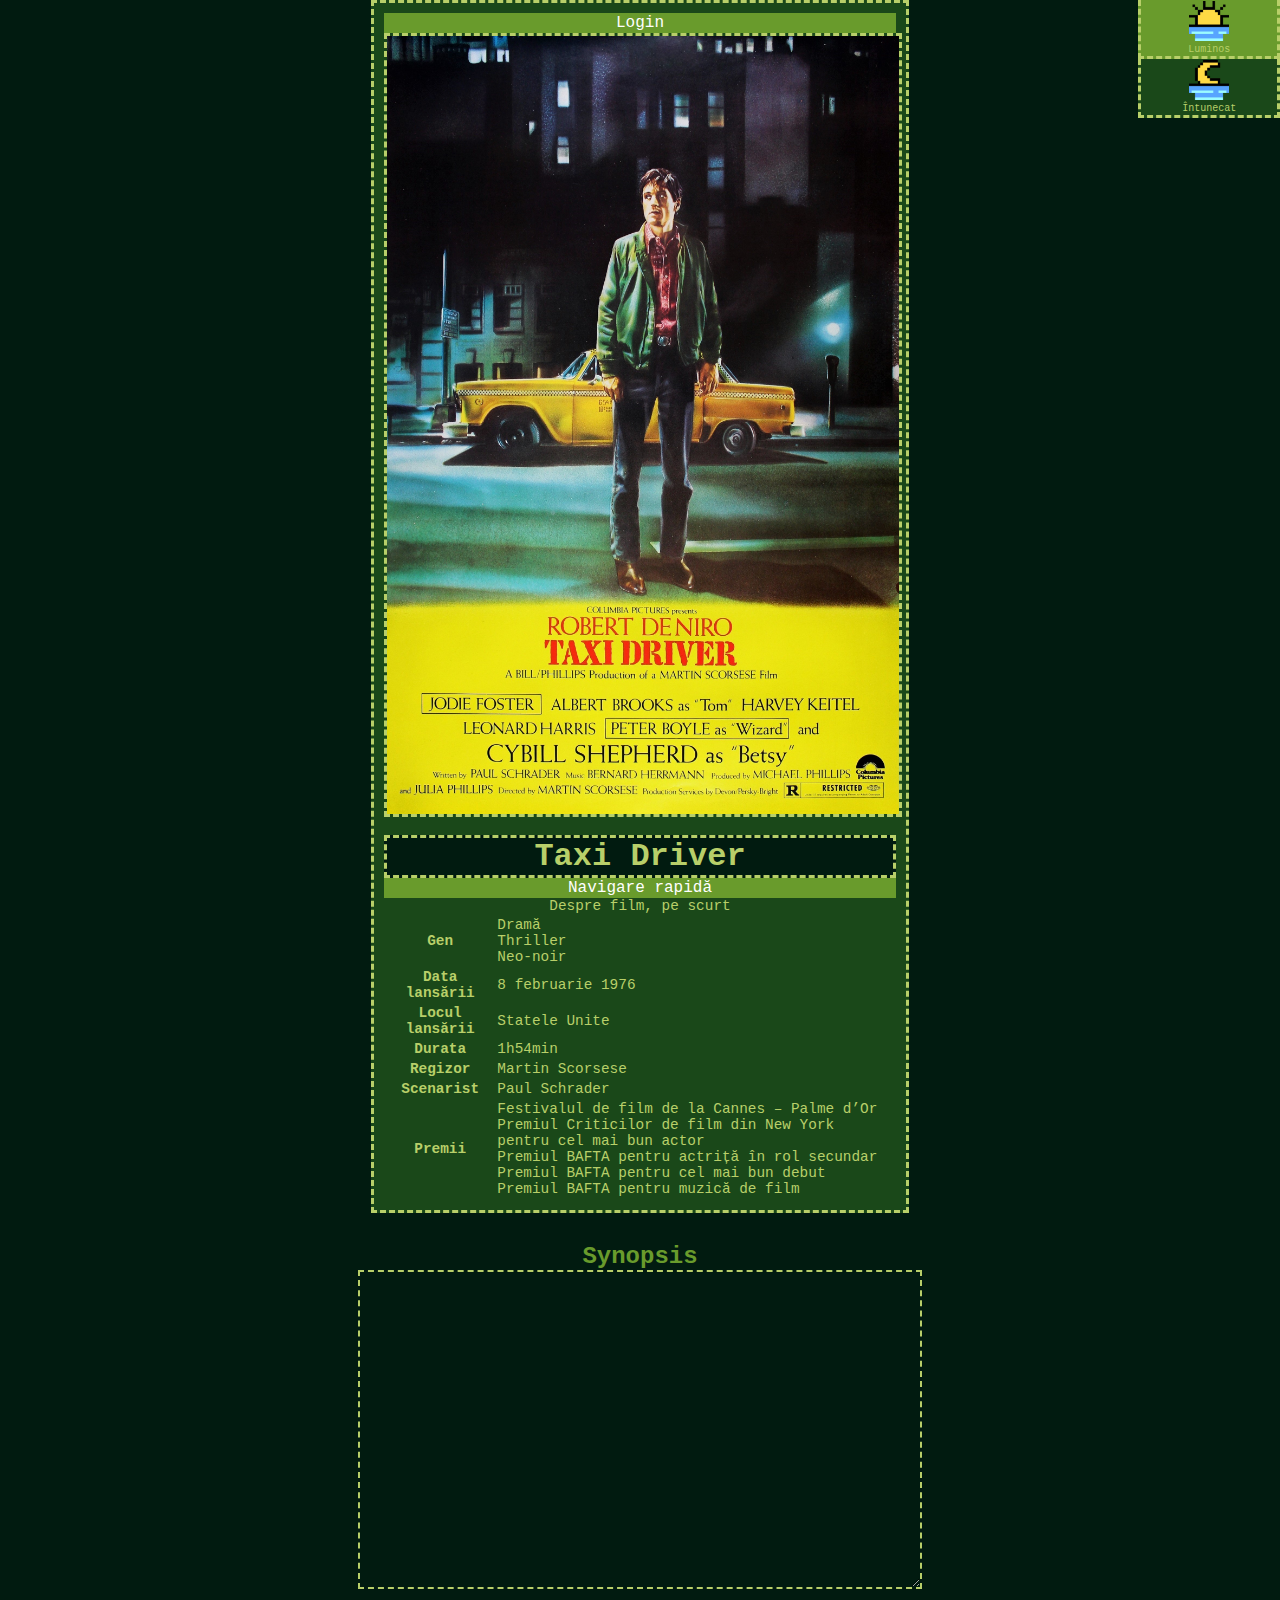
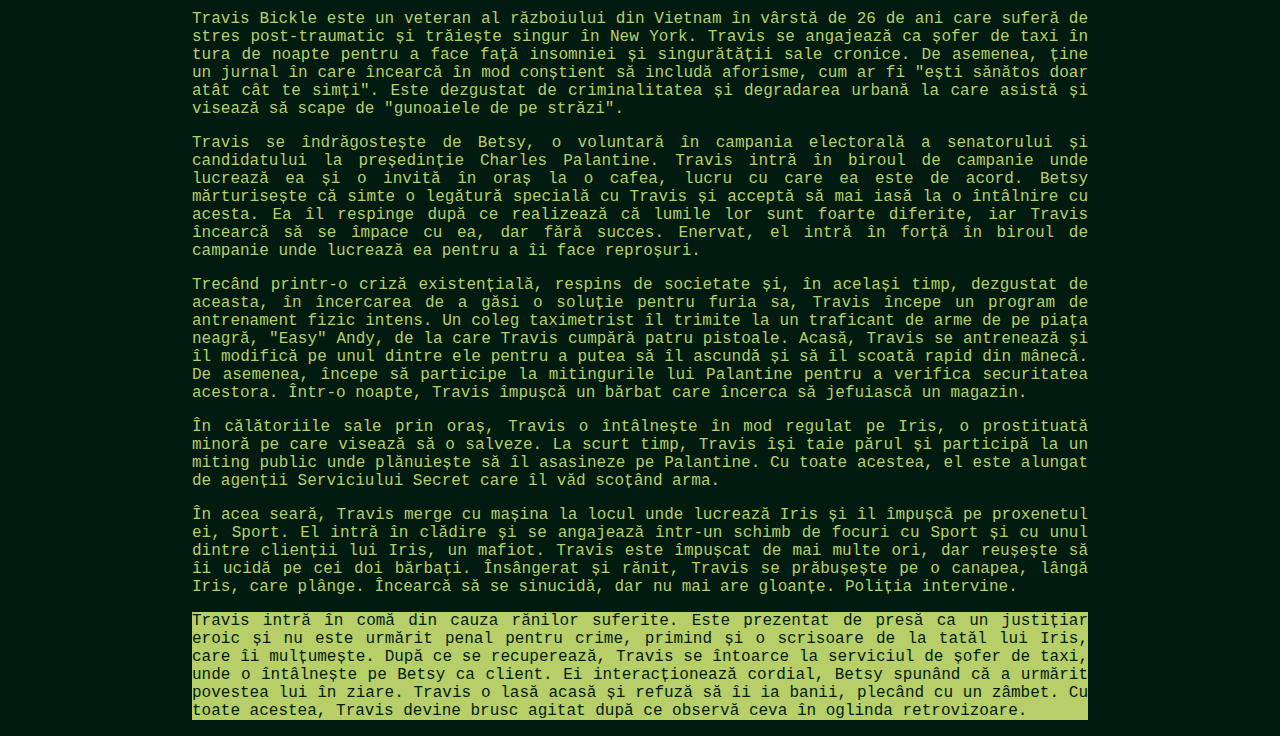
<file: Index.html>
<!DOCTYPE html>
<html lang="ro">

<head>
	<meta charset="UTF-8">
	<title>Taxi Driver</title>
	<link rel="icon" type="image/x-icon" href="poze/movie-ticket.png">
	<link rel="stylesheet" href="stil.css">
</head>

<body>
	<div class="coloana stanga">

	<button class="buton" id="login">Login</button>
	<div id="id01" class="modal">
		<span id="close">&times;</span>
	<form class="modal-content animate" action="/action_page.php">
    	<div class="container">
    		<label for="uname"><b>Username</b></label>
    			<input type="text" placeholder="Introduceti Username" name="user" required>
      		<label for="psw"><b>Password</b></label>
      			<input type="password" placeholder="Introduceti Parola" name="pass" required>
	<button class="buton" type="submit">Login</button>
    </div>
  	</form>
	</div>

		<img id="poster" src="poze/poster.jpg" alt="Poster" width="283" height="430" title="Posterul filmului">

		<br>

		<header>
			<h1 title="Titlul filmului">Taxi Driver</h1>
		</header>

		<div class="meniu">
			<button class="buton">Navigare rapidă</button>
			<nav class="continut">
				<a id="imdb" href="https://www.imdb.com/title/tt0075314/" target="_blank">Pagina IMDb</a>
				<a href="Index.html">Pagina principală</a>
				<a href="Distribuție.html" target="_self">Distribuție</a>
				<a href="Galerie.html">Galerie</a>
				<a href="Review-uri.html">Review-uri</a>
				<a href="Quiz.html">Quiz</a>
			</nav>
		</div>
		<div class="sticky">
			<aside title="Informații generale">

				<table>
					<caption>Despre film, pe scurt</caption>
					<tr>
						<th>Gen</th>
						<td>Dramă<br>Thriller<br>Neo-noir</td>
					</tr>
					<tr>
						<th>Data lansării</th>
						<td>8 februarie 1976</td>
					</tr>
					<tr>
						<th>Locul lansării</th>
						<td>Statele Unite</td>
					</tr>
					<tr>
						<th>Durata</th>
						<td>1h54min</td>
					</tr>
					<tr>
						<th>Regizor</th>
						<td>Martin Scorsese</td>
					</tr>
					<tr>
						<th>Scenarist</th>
						<td>Paul Schrader</td>
					</tr>
					<tr>
						<th>Premii</th>
						<td>Festivalul de film de la Cannes – Palme d’Or<br>
							Premiul Criticilor de film din New York pentru cel mai bun actor<br>
							Premiul BAFTA pentru actriță în rol secundar<br>
							Premiul BAFTA pentru cel mai bun debut<br>
							Premiul BAFTA pentru muzică de film<br>
						</td>
					</tr>
				</table>
			</aside>
		</div>
	</div>
	<div class="coloana dreapta">
		<div class="toggle">
			<button id="light" class="light" title="Light mode">
				<img id="buton_light" src="poze/sunrise.png" width="40" height="40">
				<div>Luminos</div>
			</button>
			<button id="dark" class="dark" title="Dark mode">
				<img id="buton_light" src="poze/night.png" width="40" height="40">
				<div>Întunecat</div>
			</button>
		  </div>
		<section class="rezumat">
			<h2 id="c1">Synopsis</h2>
			<div id="trailer">
				<iframe src="https://www.youtube.com/embed/UUxD4-dEzn0" title="YouTube video player"
					allow="accelerometer; autoplay; clipboard-write; encrypted-media; gyroscope; picture-in-picture"
					allowfullscreen></iframe>
			</div>
			<p>Travis Bickle este un veteran al războiului din Vietnam în vârstă de 26 de ani care suferă de stres
				post-traumatic și trăiește singur în New York. Travis se angajează ca șofer de taxi în tura de noapte
				pentru a face față insomniei și singurătății sale cronice. De asemenea, ține un jurnal în care încearcă
				în mod conștient să includă aforisme, cum ar fi "ești sănătos doar atât cât te simți". Este dezgustat de
				criminalitatea și degradarea urbană la care asistă și visează să scape de "gunoaiele de pe străzi".</p>
			<p>Travis se îndrăgostește de Betsy, o voluntară în campania electorală a senatorului și candidatului la
				președinție Charles Palantine. Travis intră în biroul de campanie unde lucrează ea și o invită în oraș
				la o cafea, lucru cu care ea este de acord. Betsy mărturisește că simte o legătură specială cu Travis și
				acceptă să mai iasă la o întâlnire cu acesta. Ea îl respinge după ce realizează că lumile lor sunt
				foarte diferite, iar Travis încearcă să se împace cu ea, dar fără succes. Enervat, el intră în forță în
				biroul de campanie unde lucrează ea pentru a îi face reproșuri.</p>
			<p>Trecând printr-o criză existențială, respins de societate și, în același timp, dezgustat de aceasta, în
				încercarea de a găsi o soluție pentru furia sa, Travis începe un program de antrenament fizic intens. Un
				coleg taximetrist îl trimite la un traficant de arme de pe piața neagră, "Easy" Andy, de la care Travis
				cumpără patru pistoale. Acasă, Travis se antrenează și îl modifică pe unul dintre ele pentru a putea să
				îl ascundă și să îl scoată rapid din mânecă. De asemenea, începe să participe la mitingurile lui
				Palantine pentru a verifica securitatea acestora. Într-o noapte, Travis împușcă un bărbat care încerca
				să jefuiască un magazin.</p>
			<p>În călătoriile sale prin oraș, Travis o întâlnește în mod regulat pe Iris, o prostituată minoră pe care
				visează să o salveze. La scurt timp, Travis își taie părul și participă la un miting public unde
				plănuiește să îl asasineze pe Palantine. Cu toate acestea, el este alungat de agenții Serviciului Secret
				care îl văd scoțând arma.</p>
			<p>În acea seară, Travis merge cu mașina la locul unde lucrează Iris și îl împușcă pe proxenetul ei, Sport.
				El intră în clădire și se angajează într-un schimb de focuri cu Sport și cu unul dintre clienții lui
				Iris, un mafiot. Travis este împușcat de mai multe ori, dar reușește să îi ucidă pe cei doi bărbați.
				Însângerat și rănit, Travis se prăbușește pe o canapea, lângă Iris, care plânge. Încearcă să se
				sinucidă, dar nu mai are gloanțe. Poliția intervine.</p>
			<p>Travis intră în comă din cauza rănilor suferite. Este prezentat de presă ca un justițiar eroic și nu este
				urmărit penal pentru crime, primind și o scrisoare de la tatăl lui Iris, care îi mulțumește. După ce se
				recuperează, Travis se întoarce la serviciul de șofer de taxi, unde o întâlnește pe Betsy ca client. Ei
				interacționează cordial, Betsy spunând că a urmărit povestea lui în ziare. Travis o lasă acasă și refuză
				să îi ia banii, plecând cu un zâmbet. Cu toate acestea, Travis devine brusc agitat după ce observă ceva
				în oglinda retrovizoare.</p>
		</section>
	</div>
<script type="text/javascript" src="scriptIndex.js"></script>
</body>

</html>
</file>
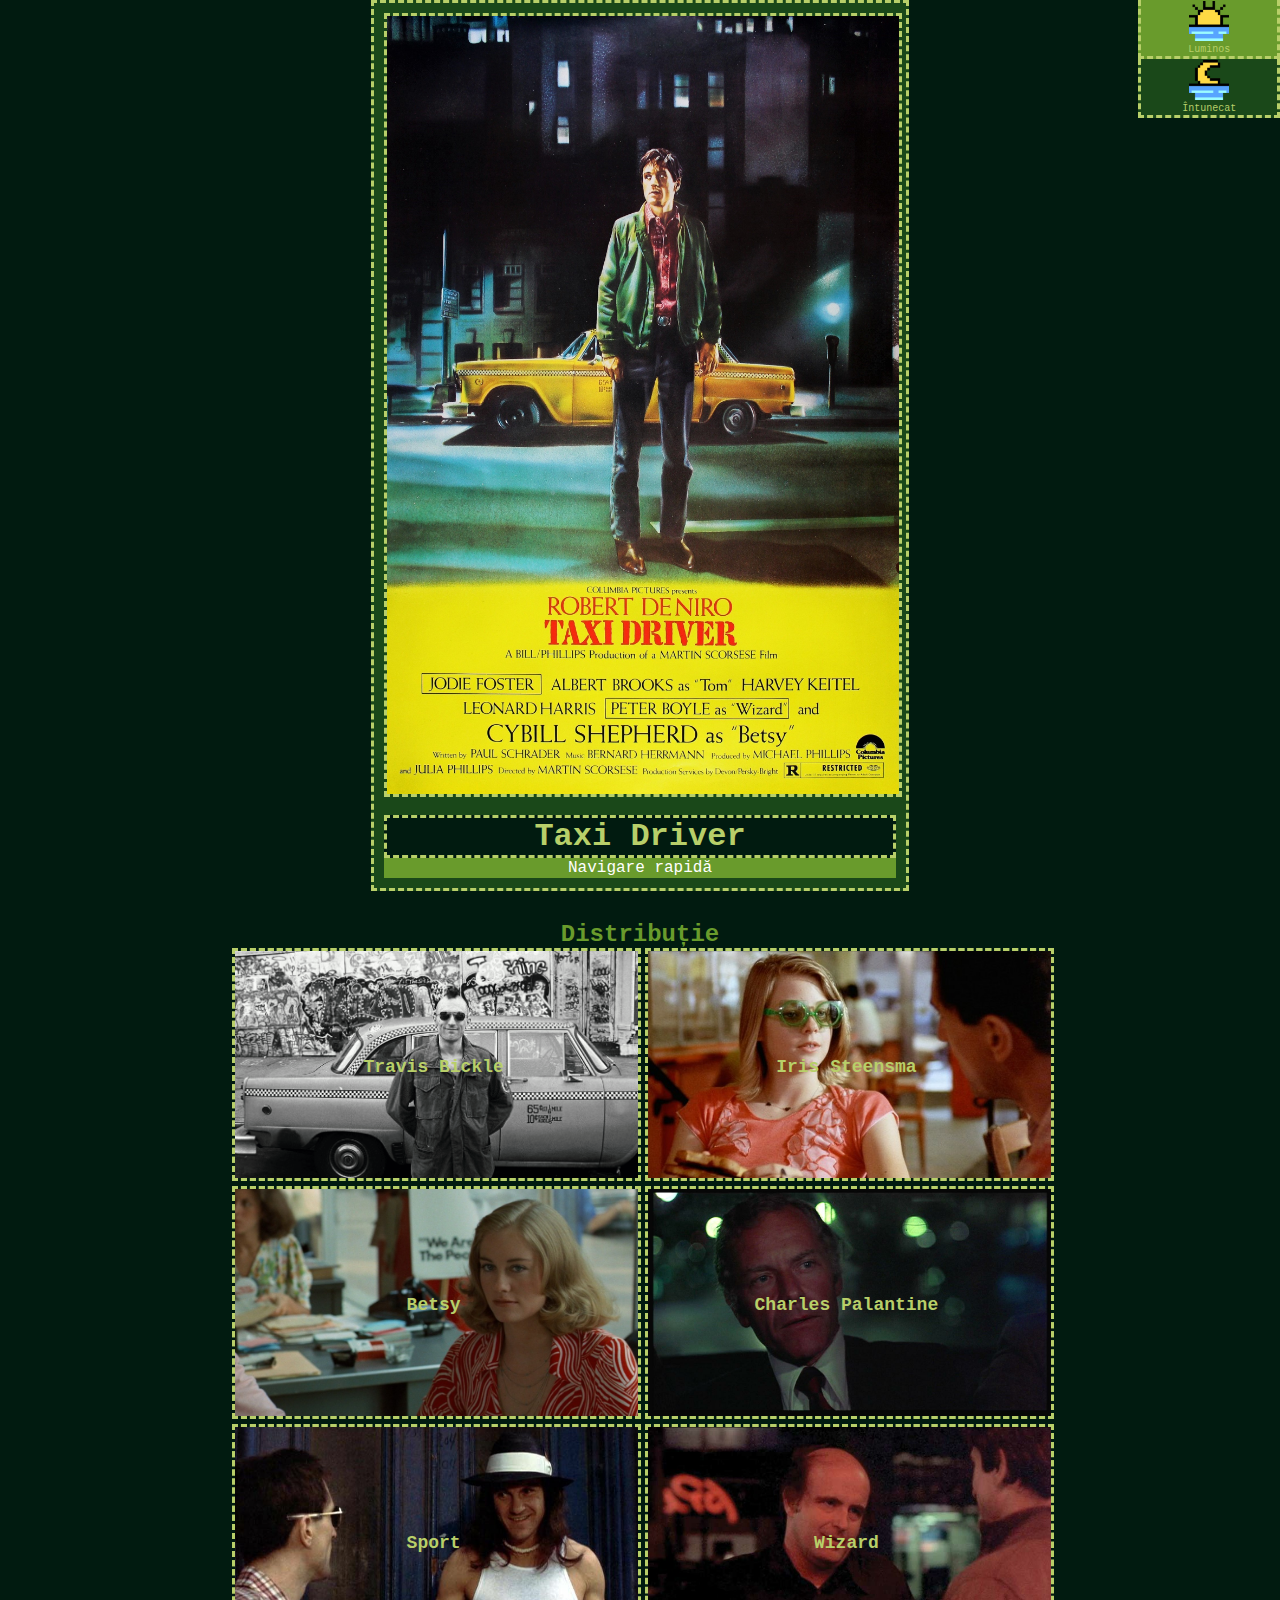
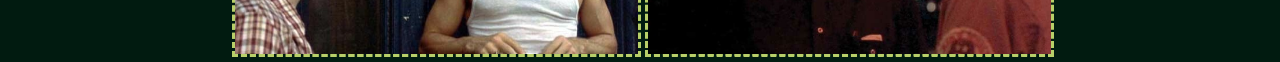
<file: Distribuție.html>
<!DOCTYPE html>
<html lang="ro">

<head>
	<meta charset="UTF-8">
	<title>Taxi Driver -> Distribuție</title>
	<link rel="icon" type="image/x-icon" href="poze/movie-ticket.png">
	<link rel="stylesheet" href="stil.css">
</head>

<body>
	<div class="toggle">
		<button id="light" class="light" title="Light mode">
			<img id="buton_light" src="poze/sunrise.png" width="40" height="40">
			<div>Luminos</div>
		</button>
		<button id="dark" class="dark" title="Dark mode">
			<img id="buton_light" src="poze/night.png" width="40" height="40">
			<div>Întunecat</div>
		</button>
	  </div>
	<div class="coloana stanga">
		<img id="poster" src="poze/poster.jpg" alt="Poster" width="283" height="430" title="Posterul filmului">

		<br>

		<header>
			<h1 title="Titlul filmului">Taxi Driver</h1>
		</header>

		<div class="meniu">
			<button class="buton">Navigare rapidă</button>
			<nav class="continut">
				<a id="imdb" href="https://www.imdb.com/title/tt0075314/" target="_blank">Pagina IMDb</a>
				<a href="Index.html">Pagina principală</a>
				<a href="Distribuție.html" target="_self">Distribuție</a>
				<a href="Galerie.html">Galerie</a>
				<a href="Review-uri.html">Review-uri</a>
				<a href="Quiz.html">Quiz</a>
			</nav>
		</div>
	</div>

	<div class="coloana dreapta">
		<section id="distributie">
			<h2 id="c2">Distribuție</h2>
			<div class="grup">
			<div class="personaj">
				<a href="https://www.imdb.com/name/nm0000134/?ref_=tt_ov_st" target="_blank">
					<div class="dupa">
						<img src="poze/deniro.jpg" alt="Robert De Niro">
						<div class="nume dupa">Robert De Niro</div>
					</div>
					<div class="inainte">
						<img src="poze/travis.jpg" alt="Travis">
						<div class="nume">Travis Bickle</div>
					</div>
				</a>
			</div>
			<div class="personaj">
				<a href="https://www.imdb.com/name/nm0000149/?ref_=tt_ov_st" target="_blank">
					<div class="dupa">
						<img src="poze/foster.jpg" alt="Jodie Foster">
						<div class="nume dupa">Jodie Foster</div>
					</div>
					<div class="inainte">
						<img src="poze/iris.jpg" alt="Iris">
						<div class="nume">Iris Steensma</div>
					</div>
				</a>
			</div>
			</div>
			<div class="grup">
			<div class="personaj">
				<a href="https://www.imdb.com/name/nm0001732/?ref_=tt_ov_st" target="_blank">
					<div class="dupa">
						<img src="poze/cybill.jpg" alt="Cybill Shepherd">
						<div class="nume dupa">Cybill Shepherd</div>
					</div>
					<div class="inainte">
						<img src="poze/betsy.jpg" alt="Betsy">
						<div class="nume">Betsy</div>
					</div>
				</a>
			</div>
			<div class="personaj">
				<a href="https://www.imdb.com/name/nm0364997/?ref_=ttfc_fc_cl_t15" target="_blank">
					<div class="dupa">
						<img src="poze/harris.jpg" alt="Leonard Harris">
						<div class="nume dupa">Leonard Harris</div>
					</div>
					<div class="inainte">
						<img src="poze/palentine.jpg" alt="Palentine">
						<div class="nume">Charles Palantine</div>
					</div>
				</a>
			</div>
			</div>
			<div class="grup">
			<div class="personaj">
				<a href="https://www.imdb.com/name/nm0000172/?ref_=ttfc_fc_cl_t18" target="_blank">
					<div class="dupa">
						<img src="poze/keitel.jpg" alt="Harvey Keitel">
						<div class="nume dupa">Harvey Keitel</div>
					</div>
					<div class="inainte">
						<img src="poze/sport.jpg" alt="Sport">
						<div class="nume">Sport</div>
					</div>
				</a>
			</div>
			<div class="personaj">
				<a href="https://www.imdb.com/name/nm0001967/?ref_=ttfc_fc_cl_t6" target="_blank">
					<div class="dupa">
						<img src="poze/boyle.jpg" alt="Peter Boyle">
						<div class="nume dupa">Peter Boyle</div>
					</div>
					<div class="inainte">
						<img src="poze/wizard.jpg" alt="Wizard">
						<div class="nume">Wizard</div>
					</div>
				</a>
			</div>
			</div>
<!--			<div class="grup">
			<div class="personaj">
				<a href="https://www.imdb.com/name/nm0000983/?ref_=ttfc_fc_cl_t7" target="_blank">
					<div class="dupa">
						<img src="poze/brooks.jpg" alt="Albert Brooks">
						<div class="nume">Albert Brooks</div>
					</div>
					<div class="inainte">
						<img src="poze/tom.jpg" alt="Tom">
						<div class="nume">Tom</div>
					</div>
				</a>
			</div>
			</div> -->
		</section>
	</div>
<script type="text/javascript" src="scriptDistributie.js"></script>
</body>

</html>
</file>
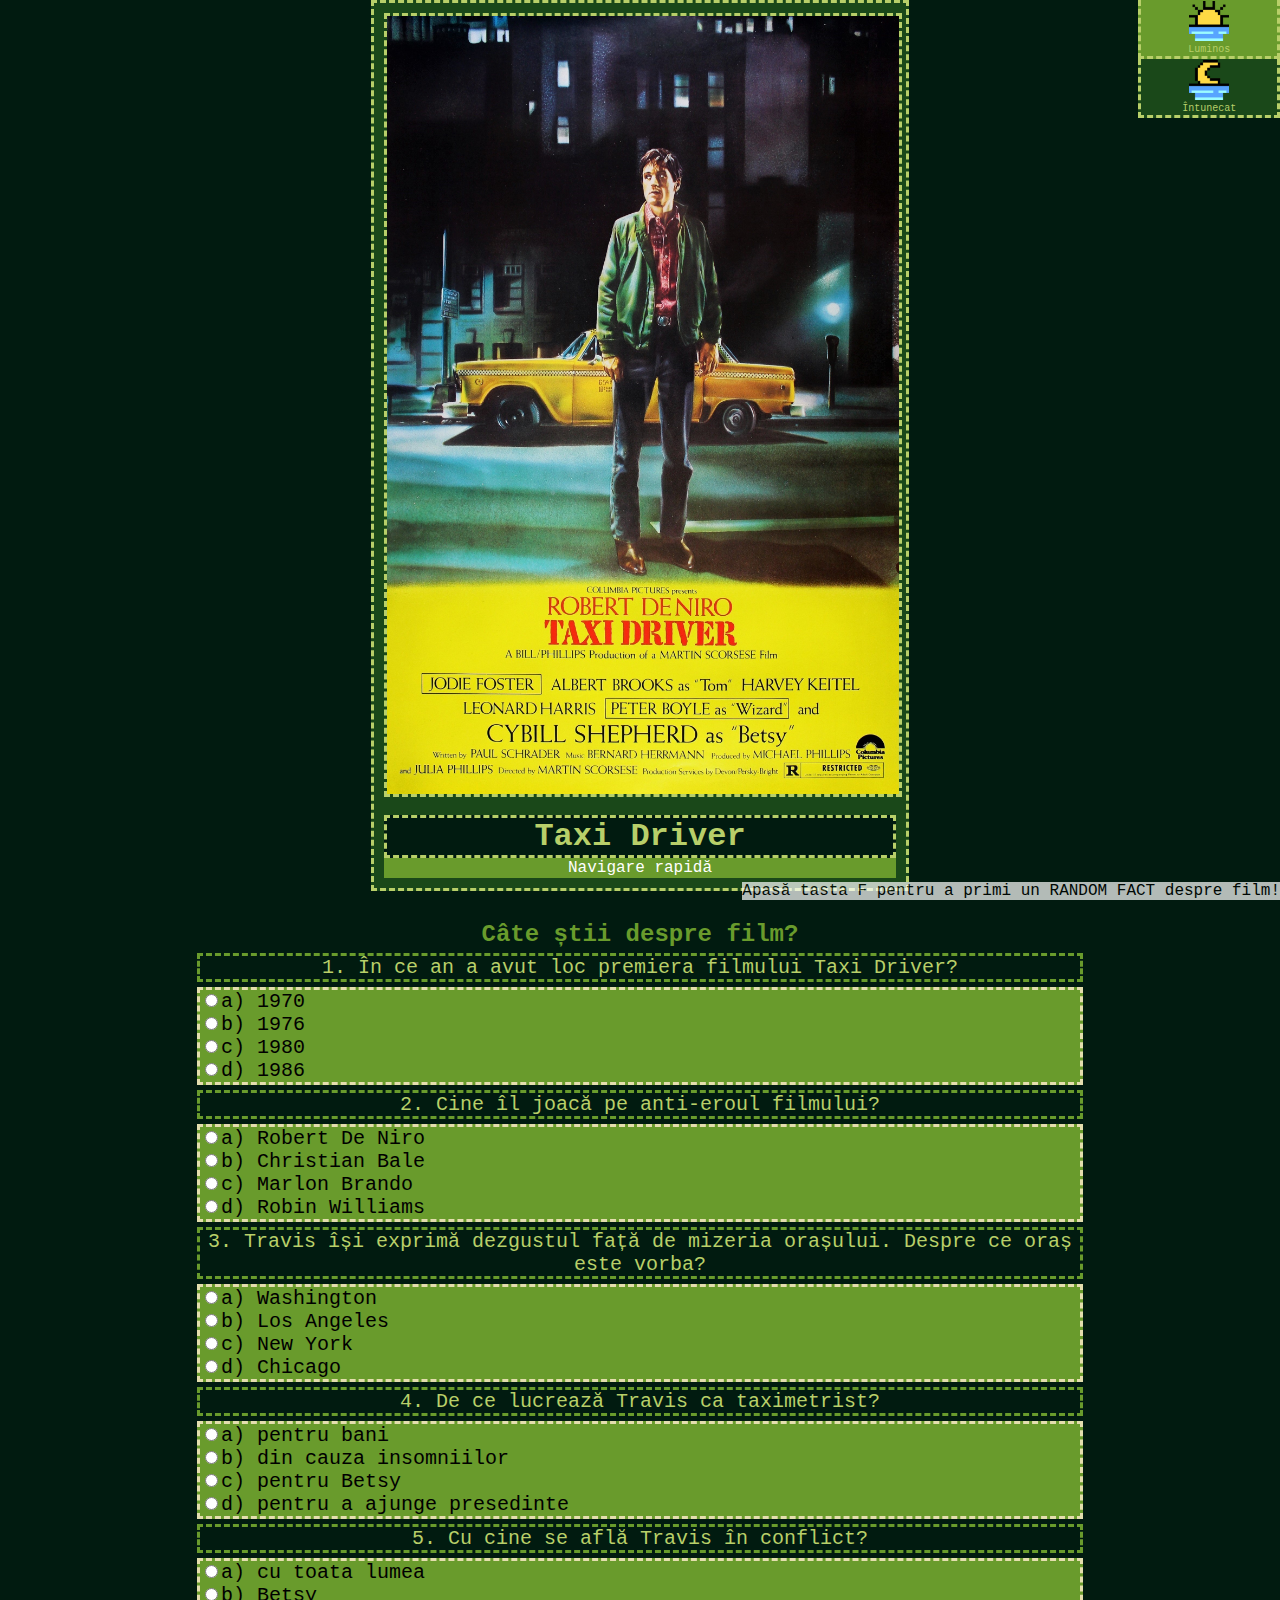
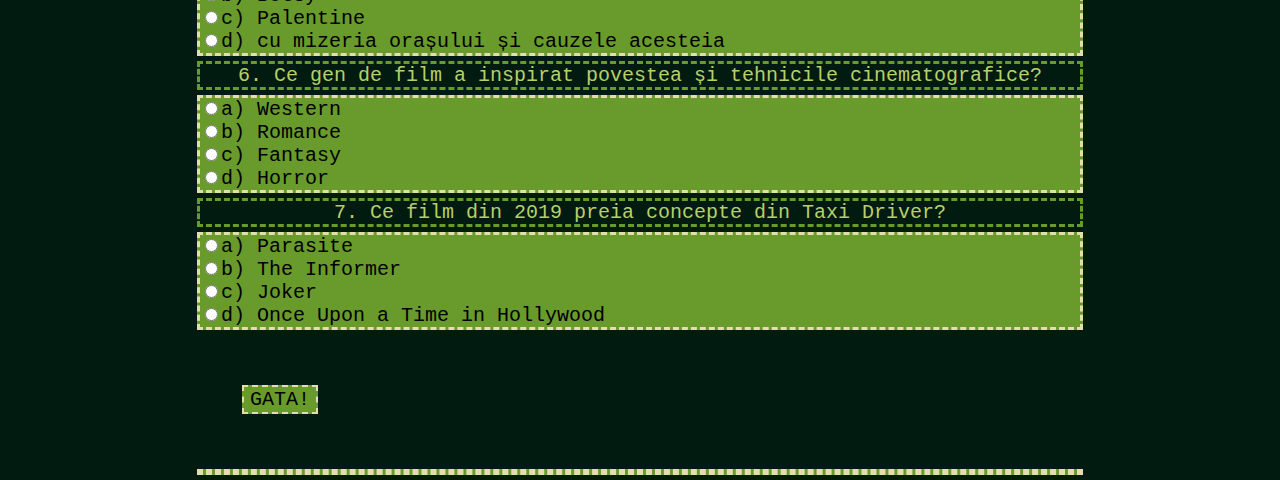
<file: Quiz.html>
<!DOCTYPE html>
<html lang="ro">

<head>
	<meta charset="UTF-8">
	<title>Taxi Driver -> Quiz</title>
	<link rel="icon" type="image/x-icon" href="poze/movie-ticket.png">
	<link rel="stylesheet" href="stil.css">
</head>

<body>
	<div class="toggle">
		<button id="light" class="light" title="Light mode">
			<img id="buton_light" src="poze/sunrise.png" width="40" height="40">
			<div>Luminos</div>
		</button>
		<button id="dark" class="dark" title="Dark mode">
			<img id="buton_light" src="poze/night.png" width="40" height="40">
			<div>Întunecat</div>
		</button>
	  </div>
	<div class="coloana stanga">
		<img id="poster" src="poze/poster.jpg" alt="Poster" width="283" height="430" title="Posterul filmului">
		
		<br>
		
		<header>
			<h1 title="Titlul filmului">Taxi Driver</h1>
		</header>
		
		<div class="meniu">
			<button class="buton">Navigare rapidă</button>
			<nav class="continut">
				<a id="imdb" href="https://www.imdb.com/title/tt0075314/" target="_blank">Pagina IMDb</a>
				<a href="Index.html">Pagina principală</a>
				<a href="Distribuție.html" target="_self">Distribuție</a>
				<a href="Galerie.html">Galerie</a>
				<a href="Review-uri.html">Review-uri</a>
				<a href="Quiz.html">Quiz</a>
			</nav>
		</div>
	</div>
	
	<div class="coloana dreapta" id="colquiz">
		<h2>Câte știi despre film?</h2>
		<div id="quiz"></div>
		<button id="submit">GATA!</button>
		<div id="results"></div>
		<div class="info">Apasă tasta F pentru a primi un RANDOM FACT despre film!</div>
	</div>
<script type="text/javascript" src="scriptQuiz.js"></script>
</body>

</html>
</file>
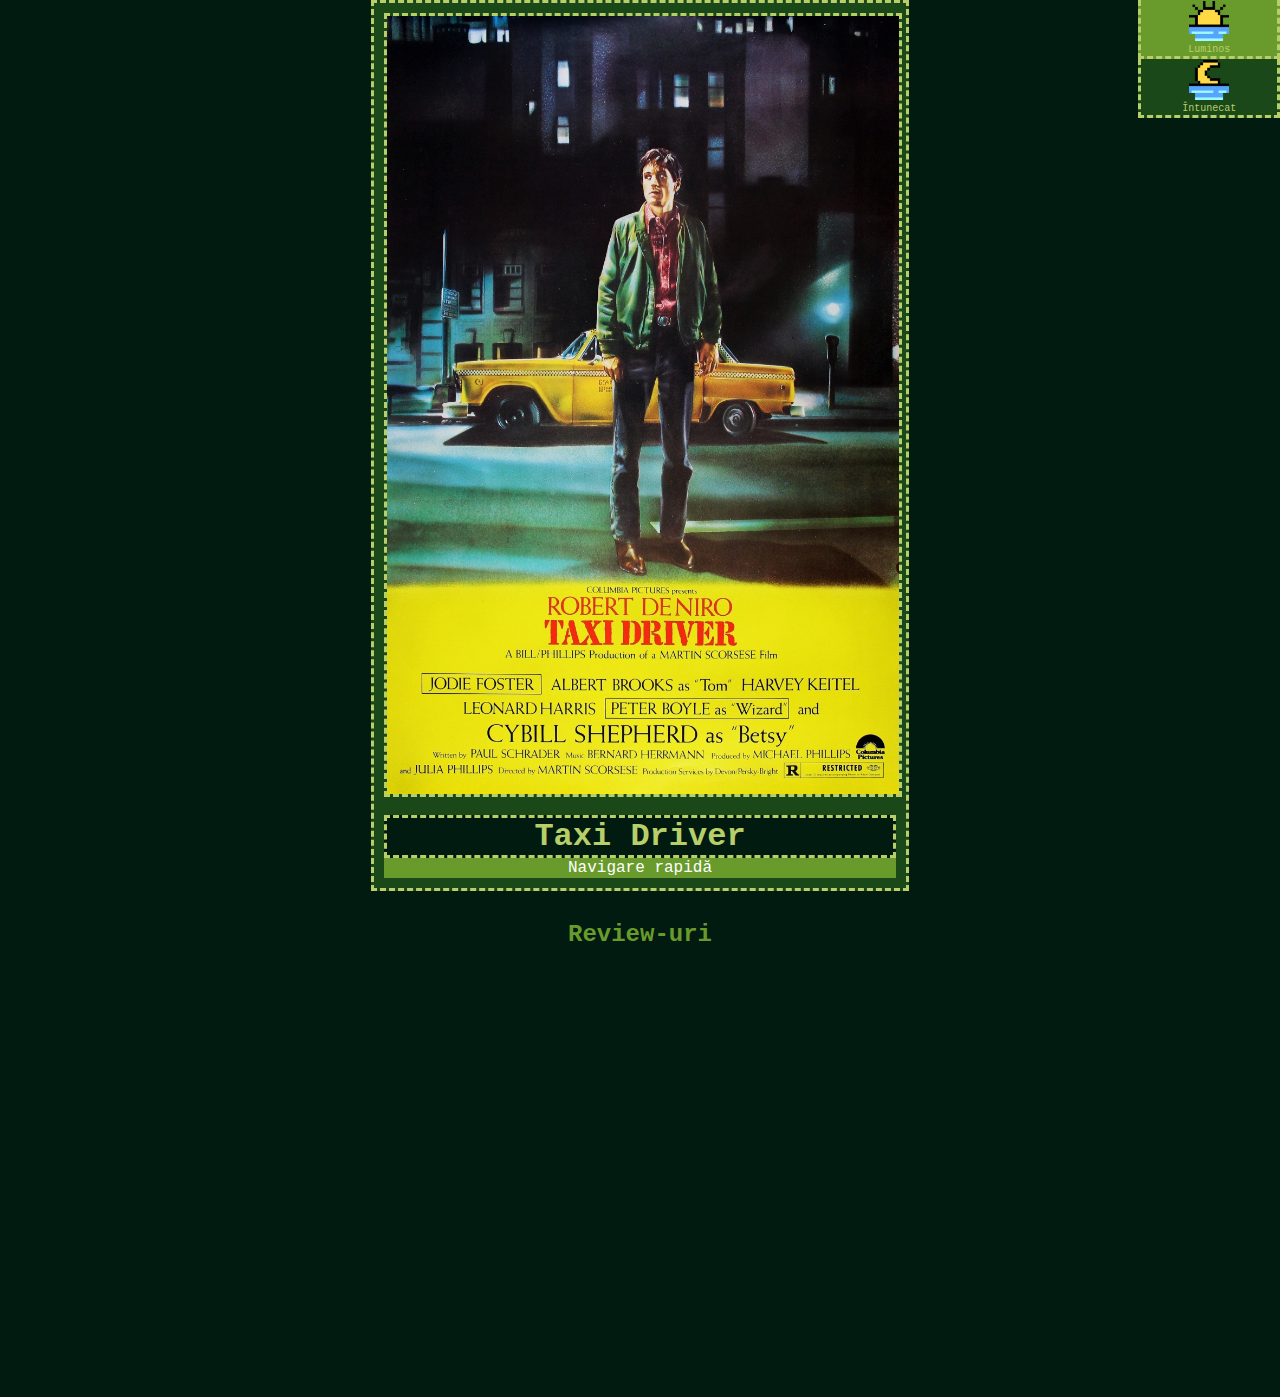
<file: Review-uri.html>
<!DOCTYPE html>
<html lang="ro">

<head>
	<meta charset="UTF-8">
	<title>Taxi Driver -> Review-uri</title>
	<link rel="icon" type="image/x-icon" href="poze/movie-ticket.png">
	<link rel="stylesheet" href="stil.css">
</head>

<body>
	<div class="toggle">
		<button id="light" class="light" title="Light mode">
			<img id="buton_light" src="poze/sunrise.png" width="40" height="40">
			<div>Luminos</div>
		</button>
		<button id="dark" class="dark" title="Dark mode">
			<img id="buton_light" src="poze/night.png" width="40" height="40">
			<div>Întunecat</div>
		</button>
	  </div>
	<div class="coloana stanga">
		<img id="poster" src="poze/poster.jpg" alt="Poster" width="283" height="430" title="Posterul filmului">

		<br>

		<header>
			<h1 title="Titlul filmului">Taxi Driver</h1>
		</header>

		<div class="meniu">
			<button class="buton">Navigare rapidă</button>
			<nav class="continut">
				<a id="imdb" href="https://www.imdb.com/title/tt0075314/" target="_blank">Pagina IMDb</a>
				<a href="Index.html">Pagina principală</a>
				<a href="Distribuție.html" target="_self">Distribuție</a>
				<a href="Galerie.html">Galerie</a>
				<a href="Review-uri.html">Review-uri</a>
				<a href="Quiz.html">Quiz</a>
			</nav>
		</div>
	</div>

	<div class="coloana dreapta">
		<section id="reviewuri">
			<h2 id="c4">Review-uri</h2>
<!--		<img id="folder" src="poze/folder.gif" alt="folder"> -->
			<a href="https://www.rogerebert.com/reviews/taxi-driver-1976" target="_blank">
				<div class="review a">
					<p>« "Taxi Driver" shouldn't be taken as a New York film; it's not about a city but about the
						weathers of a man's soul,
						and out of all New York he selects just those elements that feed and reinforce his obsessions.
						The man is Travis Bickle, ex-Marine, veteran of Vietnam, composer of dutiful anniversary notes
						to his parents,
						taxi driver, killer. The movie rarely strays very far from the personal,
						highly subjective way in which he sees the city and lets it wound him. »</p>
					<br>
					<p> https://www.rogerebert.com </p>
				</div>
			</a>
			<a href="https://www.rottentomatoes.com/m/taxi_driver" target="_blank">
				<div class="review b">
					<p>« A must-see film for movie lovers, this Martin Scorsese masterpiece is as hard-hitting as it is
						compelling,
						with Robert De Niro at his best. »</p>
					<br>
					<p>https://www.rottentomatoes.com</p>
				</div>
			</a>
			<a href="https://www.imdb.com/title/tt0075314/reviews" target="_blank">
				<div class="review c">
					<p>« As a fan of gritty 70s movie-making, I find it hard to believe that, until now, I hadn't seen
						Martin Scorsese's Taxi Driver;
						I think perhaps the problem was that, having heard so many good things about the film, I didn't
						want to risk disappointment.
						Unfortunately, that's precisely what I felt when I finally got around to watching the film. »
					</p>
					<br>
					<p>https://www.imdb.com</p>
				</div>
			</a>
			<a href="https://www.metacritic.com/movie/taxi-driver-1976" target="_blank">
				<div class="review d">
					<p>« Watch this 4K restoration of Scorsese’s ’76 masterpiece, its colours a seeping virus, and
						marvel that he originally planned
						to shoot on black-and-white video. »</p>
					<br>
					<p>https://www.metacritic.com</p>
				</div>
			</a>
			<a href="https://www.newyorker.com/magazine/1976/02/09/underground-man" target="_blank">
				<div class="review e">
					<p>« Watch this 4K restoration of Scorsese’s ’76 masterpiece, its colours a seeping virus, and
						marvel that he originally planned
						to shoot on black-and-white video. »</p>
						<br>
						<p>https://www.newyorker.com</p>
				</div>
			</a>
			<a href="https://variety.com/1976/film/reviews/taxi-driver-1200423788/" target="_blank">
				<div class="review f">
					<p>« Take a young veteran like Travis Bickle, Schrader’s focal character. A night cabbie, he prowls
						the N.Y. streets until dawn,
						stopping occasionally for coffee with Peter Boyle and some others. He’s been (like most all of
						us),
						deceived by false advertising, phony movie and tv dramaturgy, vote-hungry politicians,
						simplistic and pat morality. An introverted loner
						life makes the complex frustrations more vivid, and the urge to “do something” more strong. Why
						not lash out violently at the
						perceived wrongs in the world? »</p>
						<br>
						<p>https://variety.com</p>
				</div>
			</a>
		</section>
	</div>
<script type="text/javascript" src="scriptReview.js"></script>
</body>

</html>
</file>
<file: stil.css>
:root{
	--bg-color: #b8cf69;
	--text-color: #011B10;
	--coloana-color: #699b2c;
	--dash-color: #1a4819;
	--personaje-color: #b8cf69;
}

[data-theme="light"] {
	--bg-color: #b8cf69;
	--text-color: #011B10;
	--coloana-color: #699b2c;
	--dash-color: #1a4819;
	--personaje-color: #b8cf69;
}
[data-theme="dark"] {
	--bg-color: #011B10;
	--text-color: #b8cf69;
	--coloana-color: #1a4819;
	--dash-color: #699b2c;
	--personaje-color: #b8cf69;
}

body {
	margin: 0px;
	background-color: var(--bg-color);
	font-family: 'Courier New', monospace;
}

@media screen and (min-width: 1300px) {
	.coloana.stanga {
		float: left;
		position: relative;
		padding: 10px;
		background-color: var(--coloana-color);
		color: var(--text-color);
		border-right: dashed;
		border-bottom: dashed;
		width: 22%;
	}

	.coloana.dreapta {
		position: relative;
		width: 60%;
		float: left;
		margin: 30px;
		text-align: justify;
	}
}

@media screen and (max-width: 1300px) {
	.coloana.stanga {
		position: relative;
		padding: 10px;
		background-color: var(--coloana-color);
		color: var(--text-color);
		border-style: dashed;
		width: 40%;
		margin: auto;
	}

	.coloana.dreapta {
		position: relative;
		width: 70%;
		margin-top: 30px;
		text-align: justify;
		margin-left: auto;
		margin-right: auto;
	}
}

#poster {
	border: dashed;
	display: block;
	margin-left: auto;
	margin-right: auto;
	width: 100%;
	height: auto;
}

h1 {
	margin: auto;
	text-align: center;
	border-style: dashed;
	background-color: var(--bg-color);
	animation-name: palpait;
	animation-duration: 2s;
	animation-iteration-count: infinite;
	animation-timing-function: linear;
}

@keyframes palpait {
	0% {
		background-color: var(--bg-color);
		color: var(--text-color);
	}

	50% {
		background-color: var(--text-color);
		color: var(--bg-color);
	}

	100% {
		background-color: var(--bg-color);
		color: var(--text-color);
	}
}

h2 {
	margin: 0px;
	color: var(--dash-color);
	text-align: center;
}

p {
	color: var(--text-color);
}

aside {
	color: var(--text-color);
}

table {
	font-size: 90%;
}

a {
	text-decoration: none;
}

.buton {
	background-color: var(--dash-color);
	color: black;
	font-family: 'Courier New', monospace;
	font-size: 16px;
	width: 100%;
	border: none;
	cursor: pointer;
	color:white;
}

.meniu {
	display: flex;
	justify-content: center;
}

.continut {
	display: none;
	position: absolute;
	background-color: #B7BF96;
	width: 100%;
	z-index: 1;
	text-align: center;
}

.continut a {
	color: black;
	padding: 5px 5px;
	display: block;
}

.continut a:hover {
	background-color: #f1f1f1
}

.meniu:hover .continut {
	display: block;
}

#imdb {
	background-color: #133A1B;
	color: #E4DEAE;
}

#trailer {
	text-align: center;
}

#review-uri {
	position: fixed;
}

.coloana.dreapta>img {
	color: var(--text-color);
	width: 35%;
	border-style: dashed;
}

#colgalerie {
	text-align: center;
}

.inainte {
	position: relative;
	text-align: center;
	color: var(--personaje-color);
	transition-duration: 2s;
	transition-property: opacity;
}

.inainte>img {
	color: var(--personaje-color);
	border-style: dashed;
	width: 100%;
}

.inainte:hover {
	opacity: 0;
}

.dupa {
	position: absolute;
	text-align: center;
	color: var(--personaje-color);
	width: 45%;

}

.dupa>img {
	color: var(--personaje-color);
	border-style: dashed;
	width: 100%;
}


.nume {
	position: absolute;
	top: 50%;
	left: 50%;
	transform: translate(-50%, -50%);
	font-weight: bolder;
	font-size: large;
}

.nume.dupa {
	transition-duration: 1s;
	transition-property: font-size, font-weight;
	transition-delay: 0.5s;
	transition-timing-function: ease-in;
}

iframe {
	color: var(--text-color);
	border-style: dashed;
	height: 315px;
	width: 560px;
	resize: both;
	overflow: auto;
}

.grup {
	display: inline-block;
	text-align: center;
}

.personaj {
	display: inline-block;
	text-align: center;
	width: 45%;
	margin-left: auto;
	margin-right: auto;

}

.personaj:hover .nume.dupa {
	font-size: 300%;
	font-weight: bold;
}

.review {
	visibility: hidden;
	margin-top: 50px;
	position: absolute;
	text-align: center;
	border: 10px;
	border-color: var(--dash-color);
	border-style: solid;
	padding: 10%;
	height: 200px;
}

.review.a {
	animation-name: slideshow;
	animation-duration: 10s;
	animation-iteration-count: 1;
	animation-timing-function: linear;
}

.review.b {
	animation-name: slideshow;
	animation-delay: 10s;
	animation-duration: 10s;
	animation-iteration-count: 1;
	animation-timing-function: linear;
}

.review.c {
	animation-name: slideshow;
	animation-delay: 20s;
	animation-duration: 10s;
	animation-iteration-count: 1;
	animation-timing-function: linear;
}

.review.d {
	animation-name: slideshow;
	animation-delay: 30s;
	animation-duration: 10s;
	animation-iteration-count: 1;
	animation-timing-function: linear;
}

.review.e {
	animation-name: slideshow;
	animation-delay: 40s;
	animation-duration: 10s;
	animation-iteration-count: 1;
	animation-timing-function: linear;
}

.review.f {
	animation-name: slideshow;
	animation-delay: 50s;
	animation-duration: 10s;
	animation-iteration-count: 1;
	animation-timing-function: linear;
}

@keyframes slideshow {
	0% {
		visibility: visible;
		margin-left: 100%;
		opacity: 0;
		width: 0;
		height: 0;
		font-size: 0px;
	}

	10% {
		margin-left: 0%;
		width: 75%;
		height: 200px;
		opacity: 1;
		font-size: 100%;
	}

	90% {
		margin-left: 0%;
		width: 75%;
		height: 200px;
		opacity: 1;
		font-size: 100%;
	}

	100% {
		margin-left: 100%;
		opacity: 0;
		width: 0;
		height: 0;
		font-size: 0px;
	}
}

#folder {
	border: none;
	position: relative;
	top: 0;
	left: 0;
	width: 10%;
}

.intrebare {
	border-color: var(--dash-color);
	border-style: dashed;
	text-align: center;
	font-size: 20px;
	color: var(--text-color);
	margin: 5px;
}

.raspuns {
	background-color: var(--dash-color);
	color: black;
	font-family: 'Courier New', monospace;
	font-size: 20px;
	cursor: pointer;
	border-style: dashed;
	border-color: #E4DEAE;
	margin: 5px;
}

.raspuns:hover {
	background-color: #E4DEAE;
}

#submit {
	background-color: var(--dash-color);
	color: black;
	font-family: 'Courier New', monospace;
	font-size: 20px;
	cursor: pointer;
	border-style: dashed;
	border-color: #E4DEAE;
	margin: 50px;
}

#submit:hover {
	background-color: #E4DEAE;
}

#results {
	background-color: var(--dash-color);
	color: black;
	font-family: 'Courier New', monospace;
	font-size: 20px;
	cursor: pointer;
	border-style: dashed;
	border-color: #E4DEAE;
	margin: 5px;
}

.intrebare > p::before {
	content: "Întrebare:"
}

.intrebare > p::after {
	content: "\a Răspuns:";
	white-space: pre;
}

.rezumat p:nth-child(8) {
	background-color: var(--text-color);
	color:var(--bg-color)
}

.toggle {
	position:fixed;
	right: 0;
	top: 0;
}

.light {
	background-color: var(--dash-color);
	color: black;
	font-family: 'Courier New', monospace;
	font-size: 10px;
	border: none;
	cursor: pointer;
	width: 100%;
	color: var(--text-color);
	border-right: dashed;
	border-bottom: dashed;
	border-left: dashed;
}

.dark {
	background-color:var(--coloana-color);
	color: black;
	font-family: 'Courier New', monospace;
	font-size: 10px;
	border: none;
	cursor: pointer;
	width: 100%;
	color: var(--text-color);
	border-right: dashed;
	border-bottom: dashed;
	border-left: dashed;
}

.info {
	position: fixed;
	right:0;
	bottom:0;
	opacity: 70%;
	background-color: white;
}

.bold {
	font-weight: bolder;
}

.modal {
	display: none;
	position: fixed;
	z-index: 1;
	left: 0;
	top: 0;
	width: 100%;
	height: 100%;
	background-color: rgba(0,0,0,0.4);
	padding-top: 60px;
}

form {
	background-color: #E4DEAE;
}

#culoare {
	position: fixed;
	left:0;
	bottom:0;
	opacity: 70%;
	background-color: white;
}
</file>
